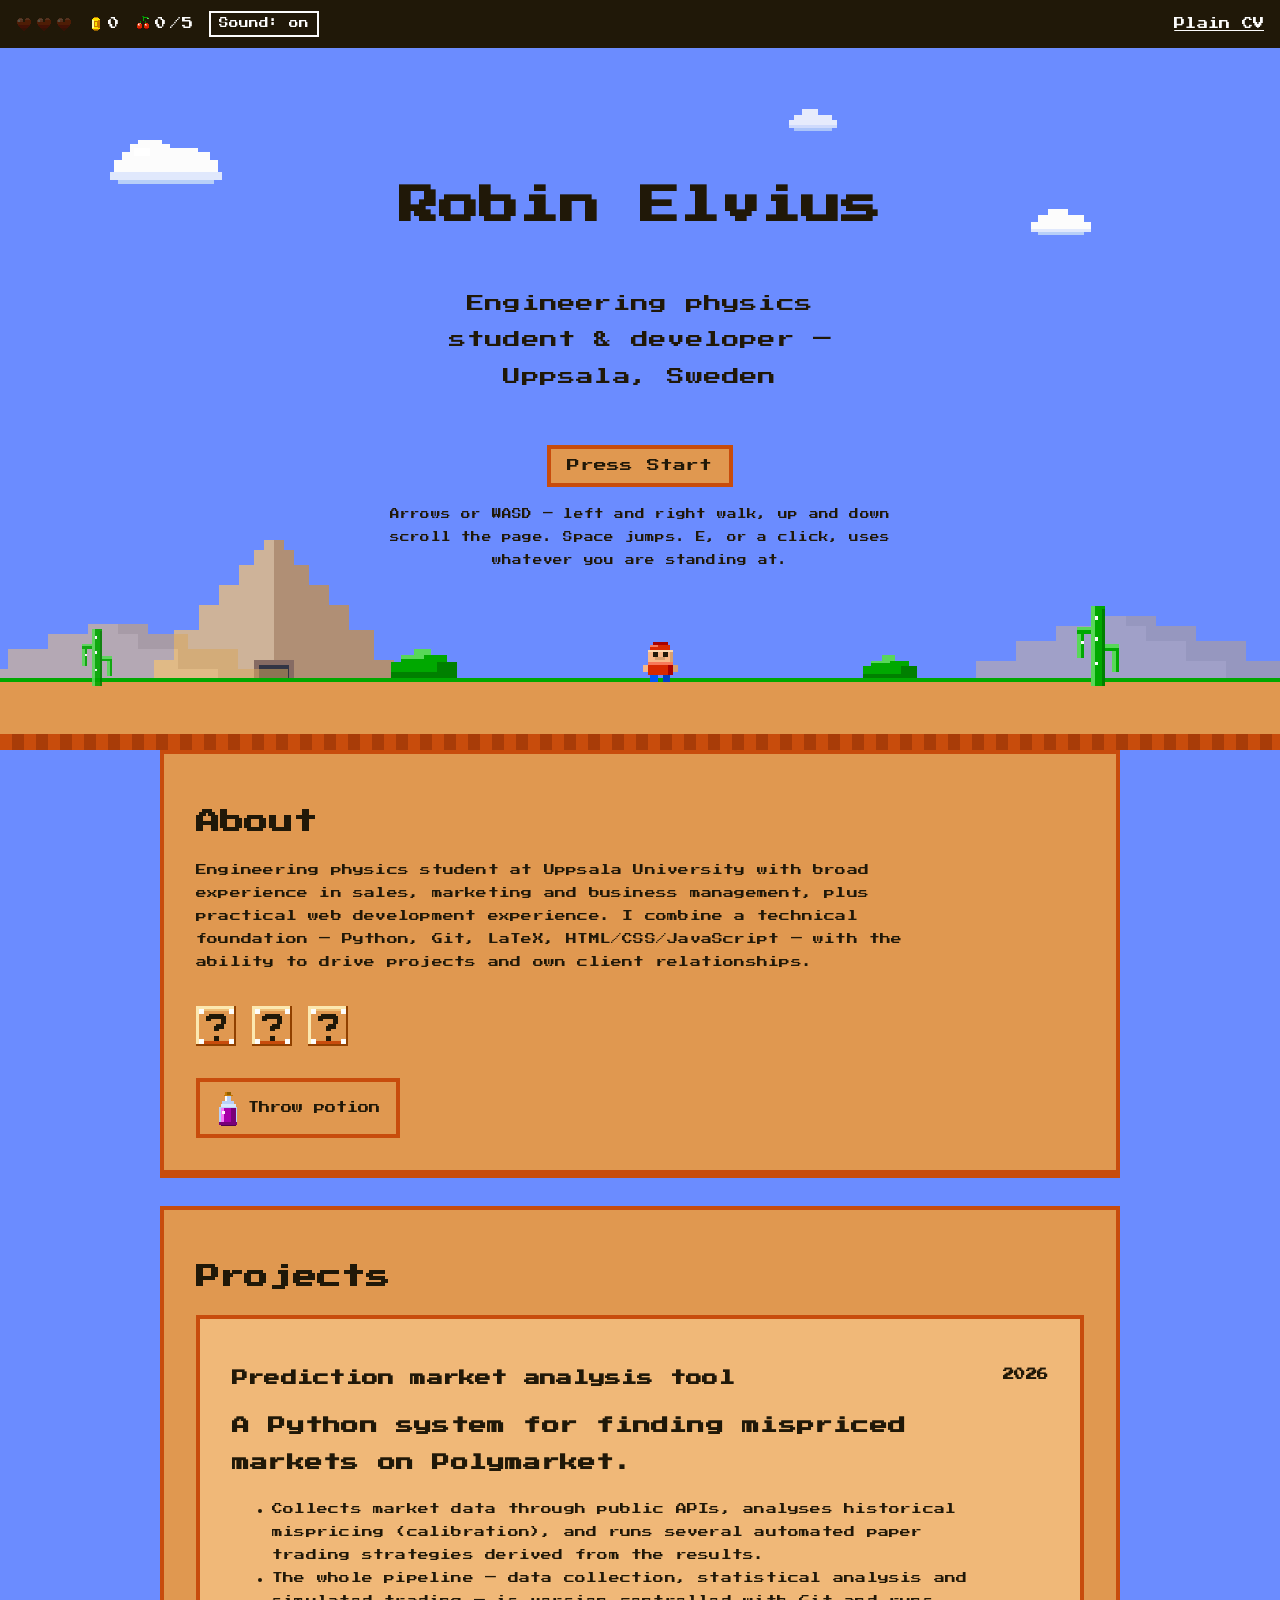
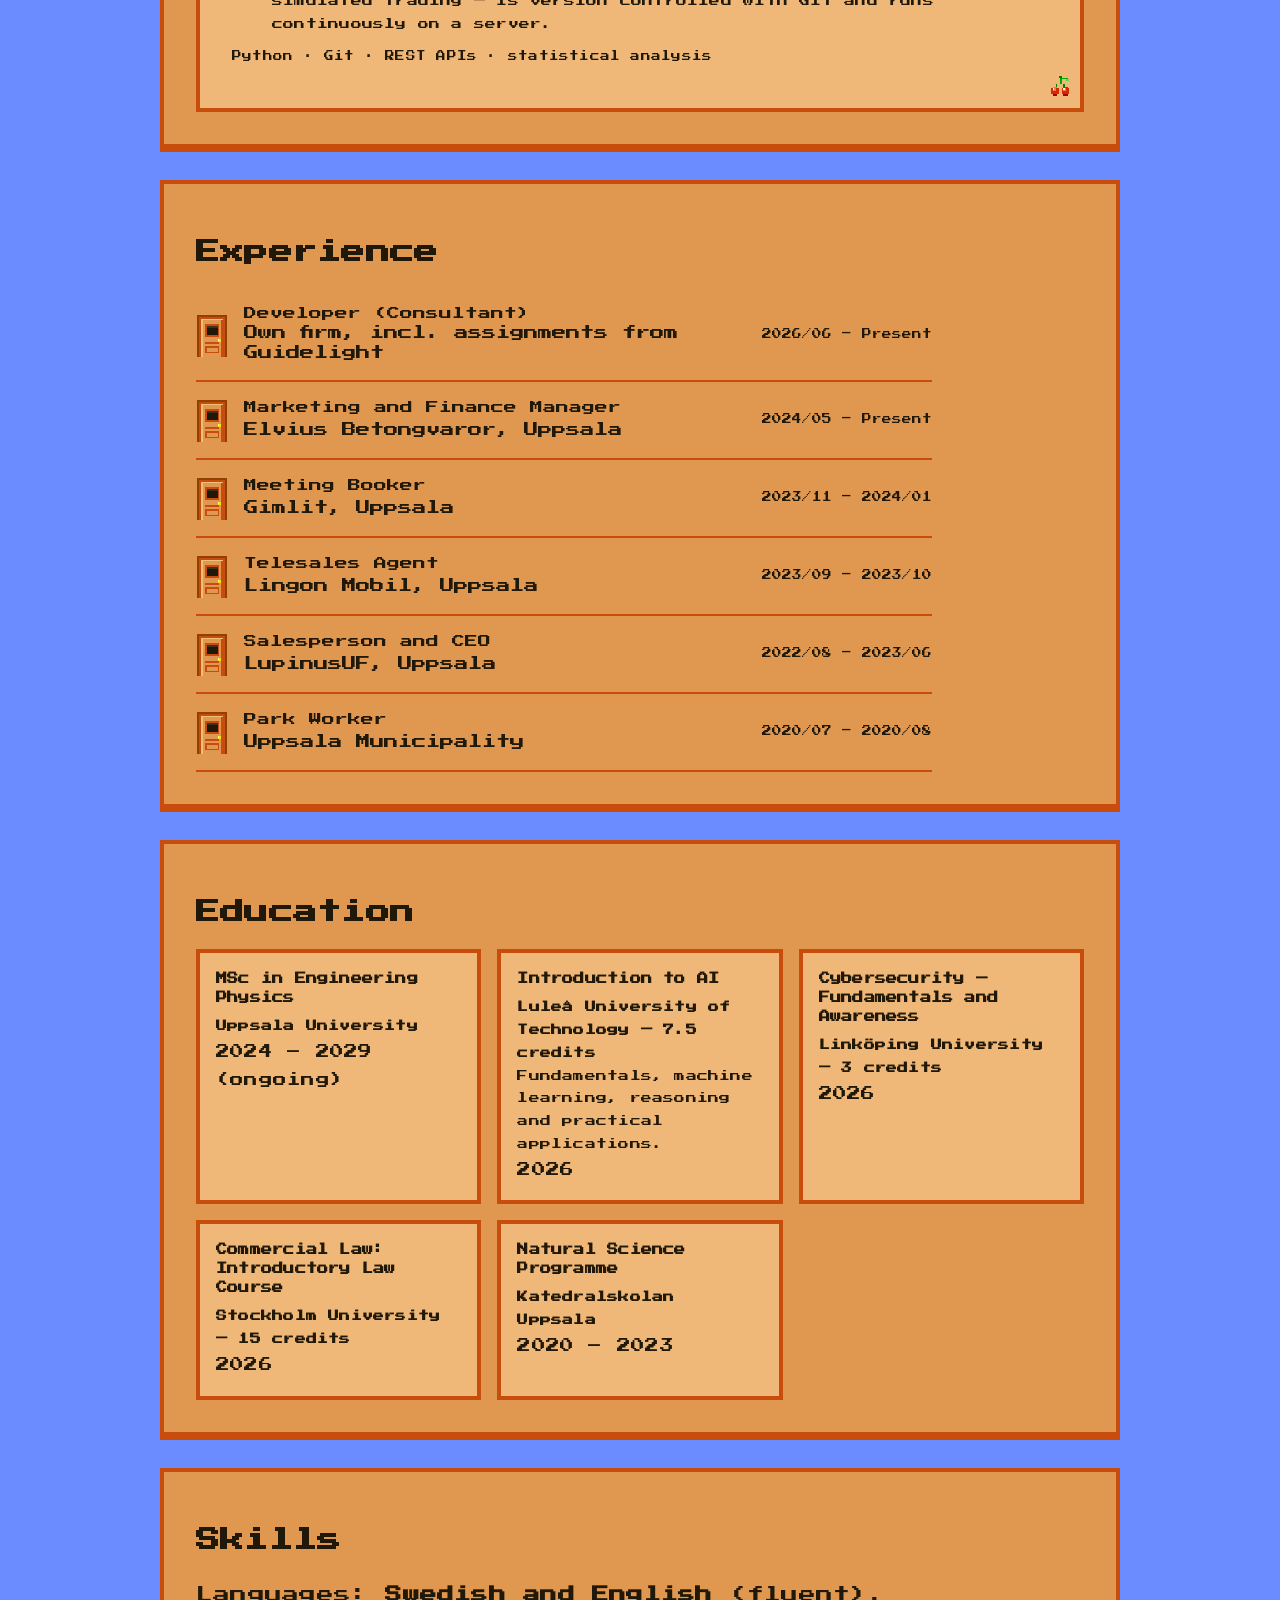
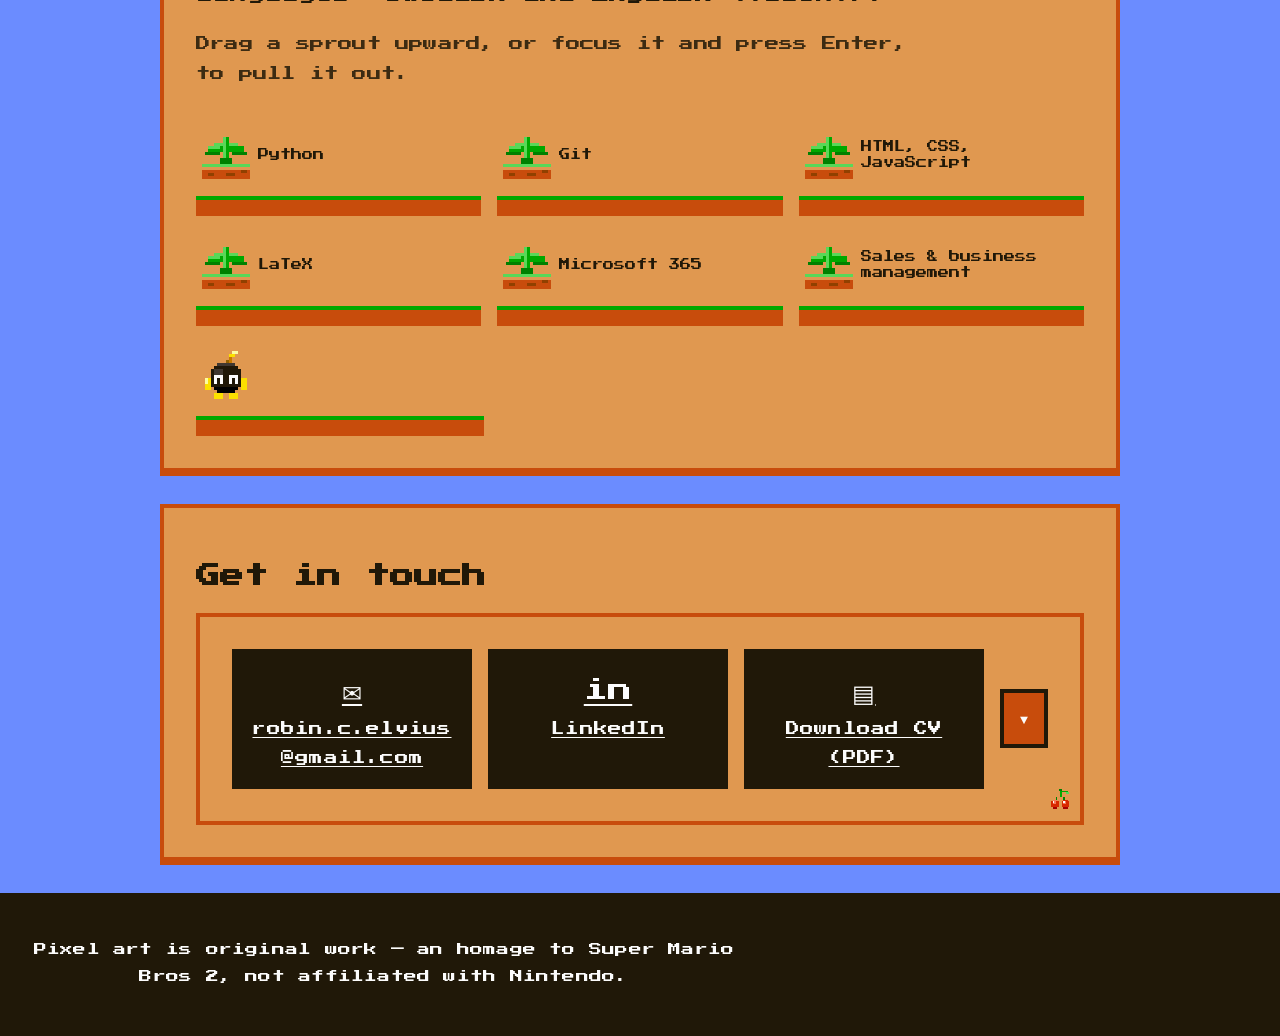
<file: index.html>
<!doctype html>
<html lang="en" class="no-js">
<head>
<meta charset="utf-8">
<meta name="viewport" content="width=device-width, initial-scale=1">
<title>Robin Elvius &mdash; Engineering Physics Student &amp; Developer</title>
<meta name="description" content="Portfolio of Robin Elvius: engineering physics student at Uppsala University, freelance web developer, and builder of a Python prediction-market analysis pipeline.">
<link rel="icon" href="assets/favicon.svg" type="image/svg+xml">
<script>document.documentElement.classList.remove('no-js');</script>
<link rel="stylesheet" href="styles/tokens.css">
<link rel="stylesheet" href="styles/layout.css">
<link rel="stylesheet" href="styles/sprites.css">
<link rel="stylesheet" href="styles/sections.css">
<link rel="stylesheet" href="styles/player.css">
</head>
<body>

<a class="skip-link" href="#about">Skip to content</a>

<header class="hud" id="hud">
  <p class="hud__hearts" aria-hidden="true">
    <svg class="sprite" aria-hidden="true" width="16" height="16"><use href="assets/sprites.svg#sprite-heart"></use></svg>
    <svg class="sprite" aria-hidden="true" width="16" height="16"><use href="assets/sprites.svg#sprite-heart"></use></svg>
    <svg class="sprite" aria-hidden="true" width="16" height="16"><use href="assets/sprites.svg#sprite-heart"></use></svg>
  </p>
  <p class="hud__coins">
    <svg class="sprite" aria-hidden="true" width="16" height="16"><use href="assets/sprites.svg#sprite-coin"></use></svg>
    <span class="hud__coin-count">0</span>
    <span class="visually-hidden">coins collected</span>
  </p>
  <p class="hud__cherries">
    <svg class="sprite" aria-hidden="true" width="16" height="16"><use href="assets/sprites.svg#sprite-cherry"></use></svg>
    <span class="hud__cherry-count">0</span>/5
    <span class="visually-hidden">cherries found</span>
  </p>
  <button type="button" id="sound-toggle" aria-pressed="false">Sound: off</button>
  <a class="hud__plain-cv" href="CV__V_2_.pdf">Plain CV</a>
</header>

<main>

<section id="title" class="section section--title">
  <div class="scenery" aria-hidden="true">
    <svg class="sprite sprite--pyramid" aria-hidden="true" width="48" height="32"><use href="assets/sprites.svg#sprite-pyramid"></use></svg>
    <svg class="sprite sprite--dune sprite--dune-1" aria-hidden="true" width="64" height="16"><use href="assets/sprites.svg#sprite-dune"></use></svg>
    <svg class="sprite sprite--dune sprite--dune-2" aria-hidden="true" width="64" height="16"><use href="assets/sprites.svg#sprite-dune"></use></svg>
    <svg class="sprite sprite--cloud" aria-hidden="true" width="32" height="16"><use href="assets/sprites.svg#sprite-cloud"></use></svg>
    <svg class="sprite sprite--cloud-2" aria-hidden="true" width="24" height="12"><use href="assets/sprites.svg#sprite-cloud-small"></use></svg>
    <svg class="sprite sprite--cloud-3" aria-hidden="true" width="24" height="12"><use href="assets/sprites.svg#sprite-cloud-small"></use></svg>
    <svg class="sprite sprite--bush sprite--bush-1" aria-hidden="true" width="24" height="12"><use href="assets/sprites.svg#sprite-bush"></use></svg>
    <svg class="sprite sprite--bush sprite--bush-2" aria-hidden="true" width="24" height="12"><use href="assets/sprites.svg#sprite-bush"></use></svg>
    <svg class="sprite sprite--cactus" aria-hidden="true" width="16" height="24"><use href="assets/sprites.svg#sprite-cactus"></use></svg>
    <svg class="sprite sprite--cactus-2" aria-hidden="true" width="16" height="24"><use href="assets/sprites.svg#sprite-cactus"></use></svg>
  </div>
  <h1>Robin Elvius</h1>
  <p class="subtitle">Engineering physics student &amp; developer &mdash; Uppsala, Sweden</p>
  <a class="press-start" href="#about">Press Start</a>
  <p class="controls">
    Arrows or WASD &mdash; left and right walk, up and down scroll the page.
    Space jumps. E, or a click, uses whatever you are standing at.
  </p>
</section>

<section id="about" class="section">
  <h2>About</h2>
  <p>
    Engineering physics student at Uppsala University with broad experience in sales,
    marketing and business management, plus practical web development experience.
    I combine a technical foundation &mdash; Python, Git, LaTeX, HTML/CSS/JavaScript &mdash; with
    the ability to drive projects and own client relationships.
  </p>
  <ul class="qblocks">
    <li>
      <button type="button" class="qblock" data-reveal="Studying engineering physics at Uppsala University since 2024.">
        <svg class="sprite" aria-hidden="true" width="24" height="24"><use href="assets/sprites.svg#sprite-question-block"></use></svg>
        <span class="visually-hidden">Reveal: studies</span>
      </button>
      <span class="qblock__reveal" hidden>Studying engineering physics at Uppsala University since 2024.</span>
      <button type="button" class="cherry" data-cherry-id="about-block" hidden>
        <svg class="sprite" aria-hidden="true" width="16" height="16"><use href="assets/sprites.svg#sprite-cherry"></use></svg>
        <span class="visually-hidden">Collect cherry</span>
      </button>
    </li>
    <li>
      <button type="button" class="qblock" data-reveal="Python is my main language &mdash; data pipelines, analysis, automation.">
        <svg class="sprite" aria-hidden="true" width="24" height="24"><use href="assets/sprites.svg#sprite-question-block"></use></svg>
        <span class="visually-hidden">Reveal: Python</span>
      </button>
      <span class="qblock__reveal" hidden>Python is my main language &mdash; data pipelines, analysis, automation.</span>
    </li>
    <li>
      <button type="button" class="qblock" data-reveal="Freelance web developer running my own firm since June 2026.">
        <svg class="sprite" aria-hidden="true" width="24" height="24"><use href="assets/sprites.svg#sprite-question-block"></use></svg>
        <span class="visually-hidden">Reveal: consulting</span>
      </button>
      <span class="qblock__reveal" hidden>Freelance web developer running my own firm since June 2026.</span>
    </li>
  </ul>
  <button type="button" id="potion" aria-pressed="false">
    <svg class="sprite" aria-hidden="true" width="16" height="24"><use href="assets/sprites.svg#sprite-potion"></use></svg>
    <span class="potion__label">Throw potion</span>
  </button>
</section>

<section id="projects" class="section">
  <h2>Projects</h2>
  <article class="boss-card">
    <h3>Prediction market analysis tool <span class="boss-card__year">2026</span></h3>
    <p class="boss-card__lede">A Python system for finding mispriced markets on Polymarket.</p>
    <ul>
      <li>
        Collects market data through public APIs, analyses historical mispricing
        (calibration), and runs several automated paper trading strategies derived
        from the results.
      </li>
      <li>
        The whole pipeline &mdash; data collection, statistical analysis and simulated
        trading &mdash; is version controlled with Git and runs continuously on a server.
      </li>
    </ul>
    <p class="boss-card__stack">Python &middot; Git &middot; REST APIs &middot; statistical analysis</p>
    <button type="button" class="cherry" data-cherry-id="projects-arena">
      <svg class="sprite" aria-hidden="true" width="16" height="16"><use href="assets/sprites.svg#sprite-cherry"></use></svg>
      <span class="visually-hidden">Collect cherry</span>
    </button>
  </article>
</section>

<section id="experience" class="section">
  <h2>Experience</h2>
  <ul class="doors">

    <li>
      <button type="button" class="door" aria-expanded="false" aria-controls="door-1">
        <svg class="sprite" aria-hidden="true" width="24" height="32"><use href="assets/sprites.svg#sprite-door"></use></svg>
        <span class="door__role">Developer (Consultant)</span>
        <span class="door__where">Own firm, incl. assignments from Guidelight</span>
        <time class="door__when" datetime="2026-06">2026/06 &ndash; Present</time>
      </button>
      <div class="door__panel" id="door-1">
        <ul>
          <li>Built and maintained websites for clients in the moving industry, bridal wear and naprapathy, using WordPress, Shopify and HTML/CSS/JavaScript.</li>
          <li>Owned the full client relationship, from needs analysis through delivery to support.</li>
        </ul>
      </div>
    </li>

    <li>
      <button type="button" class="door" aria-expanded="false" aria-controls="door-2">
        <svg class="sprite" aria-hidden="true" width="24" height="32"><use href="assets/sprites.svg#sprite-door"></use></svg>
        <span class="door__role">Marketing and Finance Manager</span>
        <span class="door__where">Elvius Betongvaror, Uppsala</span>
        <time class="door__when" datetime="2024-05">2024/05 &ndash; Present</time>
      </button>
      <div class="door__panel" id="door-2">
        <ul>
          <li>Produced the company's marketing plan and competitor analysis.</li>
          <li>Responsible for budget, ongoing bookkeeping and annual accounts.</li>
          <li>Ran the co-owners' regular meetings and acted as secretary.</li>
        </ul>
      </div>
    </li>

    <li>
      <button type="button" class="door" aria-expanded="false" aria-controls="door-3">
        <svg class="sprite" aria-hidden="true" width="24" height="32"><use href="assets/sprites.svg#sprite-door"></use></svg>
        <span class="door__role">Meeting Booker</span>
        <span class="door__where">Gimlit, Uppsala</span>
        <time class="door__when" datetime="2023-11">2023/11 &ndash; 2024/01</time>
      </button>
      <div class="door__panel" id="door-3">
        <ul>
          <li>Cold called companies to book sales meetings about web services.</li>
          <li>Regularly booked new meetings for the sales organisation.</li>
        </ul>
      </div>
    </li>

    <li>
      <button type="button" class="door" aria-expanded="false" aria-controls="door-4">
        <svg class="sprite" aria-hidden="true" width="24" height="32"><use href="assets/sprites.svg#sprite-door"></use></svg>
        <span class="door__role">Telesales Agent</span>
        <span class="door__where">Lingon Mobil, Uppsala</span>
        <time class="door__when" datetime="2023-09">2023/09 &ndash; 2023/10</time>
      </button>
      <div class="door__panel" id="door-4">
        <ul>
          <li>Cold called new and former customers to sell and renew mobile subscriptions.</li>
          <li>Repeatedly finished in the top percentile of sellers in the office.</li>
        </ul>
      </div>
    </li>

    <li>
      <button type="button" class="door" aria-expanded="false" aria-controls="door-5">
        <svg class="sprite" aria-hidden="true" width="24" height="32"><use href="assets/sprites.svg#sprite-door"></use></svg>
        <span class="door__role">Salesperson and CEO</span>
        <span class="door__where">LupinusUF, Uppsala</span>
        <time class="door__when" datetime="2022-08">2022/08 &ndash; 2023/06</time>
      </button>
      <div class="door__panel" id="door-5">
        <ul>
          <li>Developed packaging and marketing material in the Adobe suite.</li>
          <li>Sold out the entire stock &mdash; around 50 protein bars &mdash; at the UF fair through active sales technique.</li>
          <li>Marketed the product through social media.</li>
        </ul>
        <p class="door__note">UF (Ung Företagsamhet) is Sweden's school entrepreneurship programme, where students run a real company for one academic year.</p>
      </div>
    </li>

    <li>
      <button type="button" class="door" aria-expanded="false" aria-controls="door-6">
        <svg class="sprite" aria-hidden="true" width="24" height="32"><use href="assets/sprites.svg#sprite-door"></use></svg>
        <span class="door__role">Park Worker</span>
        <span class="door__where">Uppsala Municipality</span>
        <time class="door__when" datetime="2020-07">2020/07 &ndash; 2020/08</time>
      </button>
      <div class="door__panel" id="door-6">
        <ul>
          <li>Cleaned and maintained parks and public spaces in and around Uppsala.</li>
        </ul>
        <button type="button" class="cherry" data-cherry-id="oldest-door">
          <svg class="sprite" aria-hidden="true" width="16" height="16"><use href="assets/sprites.svg#sprite-cherry"></use></svg>
          <span class="visually-hidden">Collect cherry</span>
        </button>
      </div>
    </li>

  </ul>
</section>

<section id="education" class="section">
  <h2>Education</h2>
  <ul class="plaques">
    <li class="plaque">
      <h3>MSc in Engineering Physics</h3>
      <p class="plaque__where">Uppsala University</p>
      <time datetime="2024">2024 &ndash; 2029 (ongoing)</time>
    </li>
    <li class="plaque">
      <h3>Introduction to AI</h3>
      <p class="plaque__where">Luleå University of Technology &mdash; 7.5 credits</p>
      <p>Fundamentals, machine learning, reasoning and practical applications.</p>
      <time datetime="2026">2026</time>
    </li>
    <li class="plaque">
      <h3>Cybersecurity &mdash; Fundamentals and Awareness</h3>
      <p class="plaque__where">Linköping University &mdash; 3 credits</p>
      <time datetime="2026">2026</time>
    </li>
    <li class="plaque">
      <h3>Commercial Law: Introductory Law Course</h3>
      <p class="plaque__where">Stockholm University &mdash; 15 credits</p>
      <time datetime="2026">2026</time>
    </li>
    <li class="plaque">
      <h3>Natural Science Programme</h3>
      <p class="plaque__where">Katedralskolan Uppsala</p>
      <time datetime="2020">2020 &ndash; 2023</time>
    </li>
  </ul>
  <button type="button" class="cherry cherry--subspace" data-cherry-id="education-subspace" hidden>
    <svg class="sprite" aria-hidden="true" width="16" height="16"><use href="assets/sprites.svg#sprite-cherry"></use></svg>
    <span class="visually-hidden">Collect hidden cherry</span>
  </button>
</section>

<section id="skills" class="section">
  <h2>Skills</h2>
  <p class="languages">Languages: <strong>Swedish and English</strong> (fluent).</p>
  <p class="skills__hint">Drag a sprout upward, or focus it and press Enter, to pull it out.</p>
  <ul class="sprouts">
    <li>
      <button type="button" class="sprout" data-skill="Python" aria-expanded="false">
        <svg class="sprite" aria-hidden="true" width="16" height="16"><use href="assets/sprites.svg#sprite-sprout"></use></svg>
        <span class="sprout__name">Python</span>
      </button>
      <span class="sprout__detail" hidden>Primary language. Powers the Polymarket data and analysis pipeline.</span>
    </li>
    <li>
      <button type="button" class="sprout" data-skill="Git" aria-expanded="false">
        <svg class="sprite" aria-hidden="true" width="16" height="16"><use href="assets/sprites.svg#sprite-sprout"></use></svg>
        <span class="sprout__name">Git</span>
      </button>
      <span class="sprout__detail" hidden>Version control across every project, including this site.</span>
    </li>
    <li>
      <button type="button" class="sprout" data-skill="Web" aria-expanded="false">
        <svg class="sprite" aria-hidden="true" width="16" height="16"><use href="assets/sprites.svg#sprite-sprout"></use></svg>
        <span class="sprout__name">HTML, CSS, JavaScript</span>
      </button>
      <span class="sprout__detail" hidden>Client websites, WordPress and Shopify work, and this page.</span>
    </li>
    <li>
      <button type="button" class="sprout" data-skill="LaTeX" aria-expanded="false">
        <svg class="sprite" aria-hidden="true" width="16" height="16"><use href="assets/sprites.svg#sprite-sprout"></use></svg>
        <span class="sprout__name">LaTeX</span>
      </button>
      <span class="sprout__detail" hidden>Academic reports and typesetting, including my CV.</span>
    </li>
    <li>
      <button type="button" class="sprout" data-skill="Office" aria-expanded="false">
        <svg class="sprite" aria-hidden="true" width="16" height="16"><use href="assets/sprites.svg#sprite-sprout"></use></svg>
        <span class="sprout__name">Microsoft 365</span>
      </button>
      <span class="sprout__detail" hidden>Office suite &mdash; used daily for bookkeeping and reporting.</span>
    </li>
    <li>
      <button type="button" class="sprout" data-skill="Business" aria-expanded="false">
        <svg class="sprite" aria-hidden="true" width="16" height="16"><use href="assets/sprites.svg#sprite-sprout"></use></svg>
        <span class="sprout__name">Sales &amp; business management</span>
      </button>
      <span class="sprout__detail" hidden>Marketing plans, competitor analysis, budgets and bookkeeping.</span>
    </li>
    <li>
      <button type="button" class="sprout sprout--bobomb" data-skill="bobomb" aria-expanded="false">
        <svg class="sprite" aria-hidden="true" width="16" height="16"><use href="assets/sprites.svg#sprite-bobomb"></use></svg>
        <span class="sprout__name visually-hidden">A Bob-omb</span>
      </button>
      <span class="sprout__detail" hidden>That was a Bob-omb, not a vegetable.</span>
    </li>
  </ul>
</section>

<section id="contact" class="section">
  <h2>Get in touch</h2>
  <div class="slot">
    <ul class="slot__reels">
      <li class="slot__reel">
        <a href="mailto:robin.c.elvius@gmail.com">
          <span class="slot__symbol" aria-hidden="true">&#9993;</span>
          robin.c.elvius@gmail.com
        </a>
      </li>
      <li class="slot__reel">
        <a href="https://www.linkedin.com/in/robin-elvius-132368252">
          <span class="slot__symbol" aria-hidden="true">in</span>
          LinkedIn
        </a>
      </li>
      <li class="slot__reel">
        <a href="CV__V_2_.pdf">
          <span class="slot__symbol" aria-hidden="true">&#9636;</span>
          Download CV (PDF)
        </a>
      </li>
    </ul>
    <button type="button" id="slot-lever">
      <span class="visually-hidden">Spin the reels</span>
      <span aria-hidden="true">&#9660;</span>
    </button>
    <button type="button" class="cherry" data-cherry-id="slot-chassis">
      <svg class="sprite" aria-hidden="true" width="16" height="16"><use href="assets/sprites.svg#sprite-cherry"></use></svg>
      <span class="visually-hidden">Collect cherry</span>
    </button>
  </div>
</section>

</main>

<!-- The play layer. Purely decorative: every element it can reach is a real
     button that also works with Tab and Enter. -->
<div id="stage" class="stage" aria-hidden="true" hidden>
  <div class="stage__ground"></div>
  <svg id="player-sprite" class="player" width="44" height="55">
    <use href="assets/sprites.svg#sprite-player-idle"></use>
  </svg>
</div>

<div class="dpad" aria-hidden="true" hidden>
  <div class="dpad__pad">
    <button type="button" data-input="left" tabindex="-1">◀</button>
    <button type="button" data-input="right" tabindex="-1">▶</button>
  </div>
  <div class="dpad__pad">
    <button type="button" data-input="action" tabindex="-1">USE</button>
    <button type="button" data-input="jump" tabindex="-1">JUMP</button>
  </div>
</div>

<footer class="footer">
  <p>Pixel art is original work &mdash; an homage to Super Mario Bros 2, not affiliated with Nintendo.</p>
</footer>

<script type="module" src="scripts/main.js"></script>
</body>
</html>
</file>
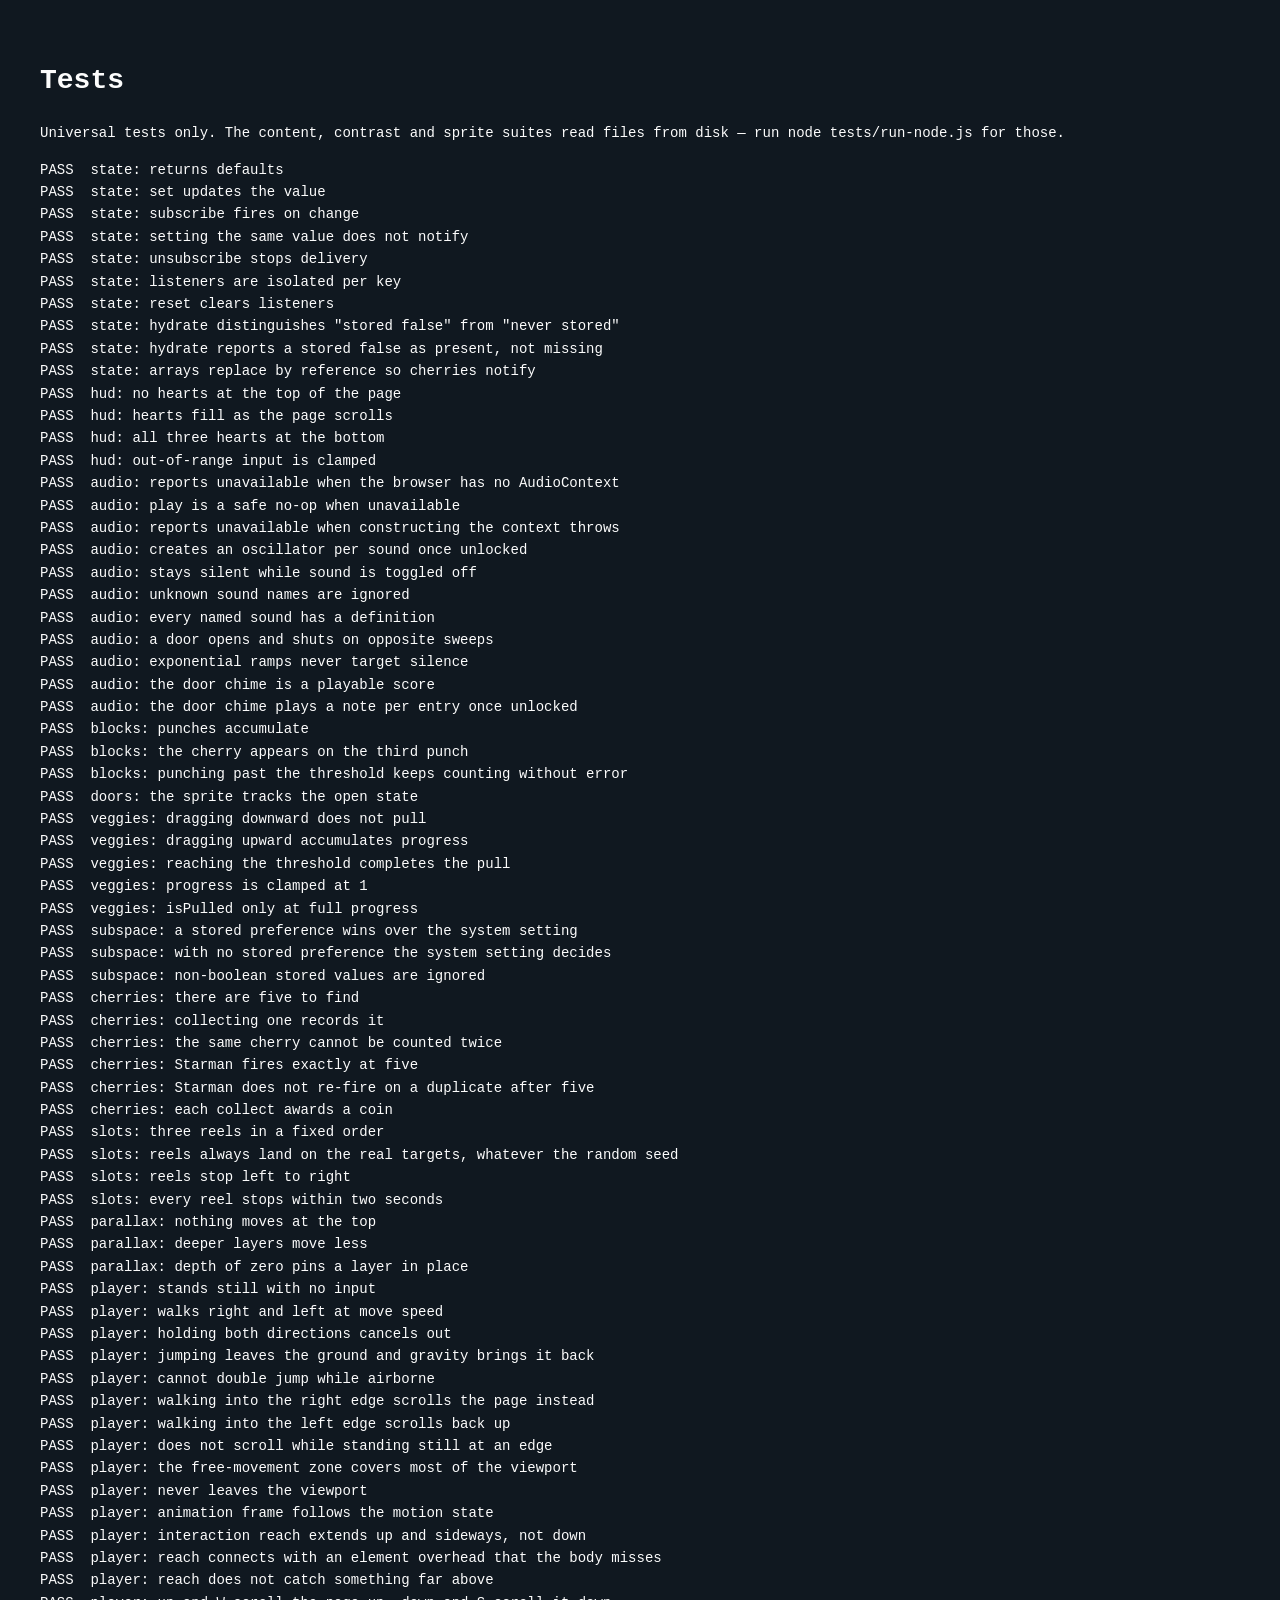
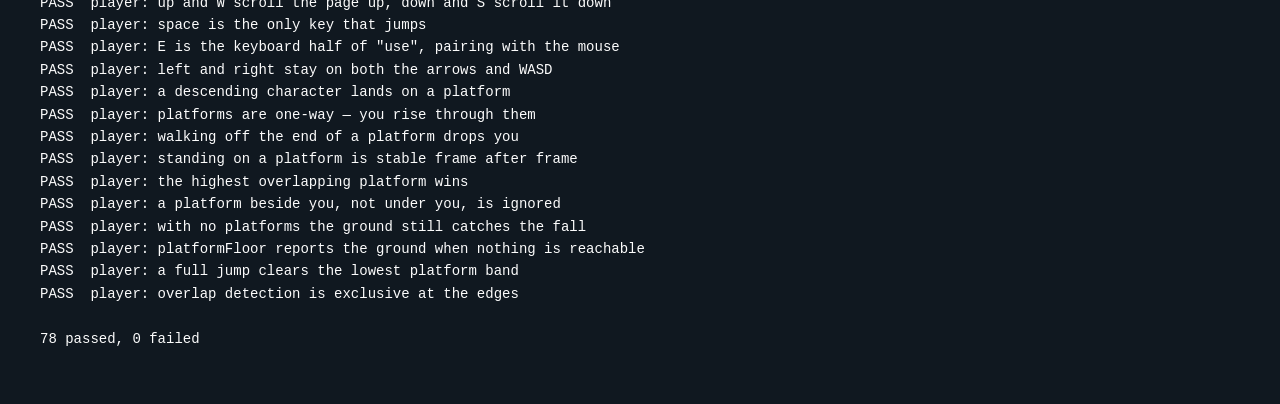
<file: test.html>
<!doctype html>
<meta charset="utf-8">
<title>Tests — Mario Portfolio</title>
<style>
  body { background: #101820; color: #FCFCFC; font: 14px/1.6 ui-monospace, monospace; padding: 2rem; }
  pre { white-space: pre-wrap; }
</style>
<h1>Tests</h1>
<p>Universal tests only. The content, contrast and sprite suites read files
from disk — run <code>node tests/run-node.js</code> for those.</p>
<pre id="output">Running…</pre>
<script type="module">
  import { run } from './tests/harness.js';
  import './tests/all.js';

  const output = document.getElementById('output');
  output.textContent = '';
  run((message) => { output.textContent += message + '\n'; });
</script>
</file>
<file: styles/tokens.css>
@font-face {
  font-family: 'Press Start 2P';
  src: url('../assets/fonts/PressStart2P.woff2') format('woff2');
  font-display: swap;
  font-weight: 400;
  font-style: normal;
}

:root {
  --sky: #6B8CFF;
  --sand: #E09850;
  --ground: #C84C0C;
  --pipe: #00A800;
  --ink: #201808;
  --paper: #FCFCFC;

  --subspace-bg: #101820;
  --accent: #D82800;

  /* The lit top edge of the ground brickwork. Anything wearing this colour is
     something the character can stand on, in both colour schemes. */
  --ledge: #F0C078;

  --bg: var(--sky);
  --panel: var(--sand);
  --panel-raised: #F0B878;
  --panel-edge: var(--ground);
  --text: var(--ink);
  --text-invert: var(--paper);
  --ground-height: 4.5rem;

  --space-1: 0.5rem;
  --space-2: 1rem;
  --space-3: 2rem;
  --space-4: 4rem;

  /* Pixel type everywhere, including body copy. It is far wider than a normal
     face, so body sizes run small with generous leading to stay readable. */
  --font-display: 'Press Start 2P', ui-monospace, 'Courier New', monospace;
  --font-body: 'Press Start 2P', ui-monospace, 'Courier New', monospace;

  --pixel: 4px;
  --hud-height: 3rem;
  --play-ground: 4.5rem;
}

/* Subspace: the dark mode joke. Swaps every semantic token at once. */
html[data-subspace='on'] {
  --bg: var(--subspace-bg);
  --panel: #1C2733;
  --panel-raised: #26333F;
  --panel-edge: var(--accent);
  --text: var(--paper);
  --text-invert: var(--ink);
}
</file>
<file: styles/layout.css>
*, *::before, *::after { box-sizing: border-box; }

body {
  margin: 0;
  background: var(--bg);
  color: var(--text);
  font-family: var(--font-body);
  /* Pixel glyphs are wide and have no lowercase descender rhythm, so body copy
     needs a smaller size and much looser leading than a normal face would. */
  font-size: 0.68rem;
  line-height: 2.1;
  letter-spacing: 0.02em;
  transition: background-color 200ms linear, color 200ms linear;
}

p, li { max-width: 46rem; }

h1, h2, h3, .hud, .press-start, button {
  font-family: var(--font-display);
  line-height: 1.4;
}

h1 { font-size: clamp(1.25rem, 5vw, 2.5rem); }
h2 { font-size: clamp(1rem, 3vw, 1.5rem); }
h3 { font-size: clamp(0.75rem, 2vw, 1rem); }

a { color: inherit; }

.visually-hidden {
  position: absolute;
  width: 1px; height: 1px;
  margin: -1px; padding: 0;
  overflow: hidden;
  clip-path: inset(50%);
  white-space: nowrap;
}

.skip-link {
  position: absolute;
  left: var(--space-2);
  top: -4rem;
  z-index: 100;
  padding: var(--space-1) var(--space-2);
  background: var(--panel);
  color: var(--text);
  font-family: var(--font-display);
  font-size: 0.7rem;
  transition: top 120ms ease-out;
}
.skip-link:focus { top: var(--space-1); }

:focus-visible {
  outline: var(--pixel) solid var(--ink);
  outline-offset: var(--pixel);
}
html[data-subspace='on'] :focus-visible { outline-color: var(--paper); }
.hud :focus-visible { outline-color: var(--paper); }

.hud {
  position: sticky;
  top: 0;
  z-index: 50;
  display: flex;
  align-items: center;
  gap: var(--space-2);
  min-height: var(--hud-height);
  padding: var(--space-1) var(--space-2);
  background: var(--ink);
  color: var(--paper);
  font-size: 0.7rem;
}
.hud p { margin: 0; display: flex; align-items: center; gap: 0.25rem; }
.hud__hearts .sprite { transition: opacity 150ms linear; }
.hud__plain-cv { margin-left: auto; color: var(--paper); }

.hud button {
  background: transparent;
  border: 2px solid var(--paper);
  color: var(--paper);
  font-size: 0.6rem;
  padding: 0.25rem 0.5rem;
  cursor: pointer;
}

/* Content sections sit on sand panels above the sky, so body text renders as
   --ink on --sand — the pairing the contrast test guards. */
.section {
  max-width: 60rem;
  margin: 0 auto var(--space-3);
  padding: var(--space-3);
  background: var(--panel);
  border: var(--pixel) solid var(--panel-edge);
  box-shadow: 0 var(--pixel) 0 var(--panel-edge);
}

/* The title screen is the one full-bleed section: it is the sky itself. */
.section--title {
  max-width: none;
  width: 100%;
  min-height: 78vh;
  margin: 0;
  padding: var(--space-4) var(--space-2) calc(var(--ground-height) + var(--space-4));
  background: none;
  border: 0;
  box-shadow: none;
  display: flex;
  flex-direction: column;
  justify-content: center;
  align-items: center;
  text-align: center;
  position: relative;
}

/* The desert floor. Sand band, green top edge, brick coursing along the base. */
.scenery::after {
  content: '';
  position: absolute;
  left: 0;
  right: 0;
  bottom: 0;
  height: var(--ground-height);
  background:
    repeating-linear-gradient(90deg,
      var(--ground) 0 12px, #A83C08 12px 24px) bottom / 100% 1rem no-repeat,
    var(--sand);
  border-top: var(--pixel) solid var(--pipe);
}

.footer {
  padding: var(--space-3) var(--space-2);
  background: var(--ink);
  color: var(--paper);
  font-size: 0.8rem;
  text-align: center;
}

/* Without JS every progressive-enhancement affordance is hidden and every
   panel is open, so the page degrades to a plain readable CV. */
.no-js .hud button,
.no-js #potion,
.no-js #slot-lever,
.no-js .cherry,
.no-js .skills__hint { display: none; }
.no-js .door__panel,
.no-js .sprout__detail,
.no-js .qblock__reveal { display: block !important; }

@media (max-width: 768px) {
  .section { padding: var(--space-3) var(--space-2); }
  .hud { font-size: 0.6rem; gap: var(--space-1); flex-wrap: wrap; }
}

@media (prefers-reduced-motion: reduce) {
  *, *::before, *::after {
    animation-duration: 0.01ms !important;
    animation-iteration-count: 1 !important;
    transition-duration: 0.01ms !important;
    scroll-behavior: auto !important;
  }
}
</file>
<file: styles/sprites.css>
.sprite {
  display: inline-block;
  vertical-align: middle;
  image-rendering: pixelated;
  flex: none;
}

.hud .sprite { width: 1rem; height: 1rem; }
.qblock .sprite { width: 2.5rem; height: 2.5rem; }
.door .sprite { width: 2rem; height: 2.75rem; }
.sprout .sprite { width: 3rem; height: 3rem; }
#potion .sprite { width: 1.5rem; height: 2.25rem; }
.cherry .sprite { width: 1.5rem; height: 1.5rem; }

.scenery {
  position: absolute;
  inset: 0;
  pointer-events: none;
  overflow: hidden;
}
/* Background layers, back to front: dunes, pyramid, bushes, cacti, clouds. */
.scenery .sprite { position: absolute; }

.sprite--dune { height: 5rem; width: 24rem; opacity: 0.55; }
.sprite--dune-1 { bottom: calc(var(--ground-height) - 1rem); left: -4rem; }
.sprite--dune-2 { bottom: calc(var(--ground-height) - 0.5rem); right: -6rem; width: 30rem; opacity: 0.4; }

.sprite--pyramid {
  bottom: calc(var(--ground-height) - 0.75rem);
  left: 12%;
  width: 15rem;
  height: 10rem;
  opacity: 0.75;
}

.sprite--cloud { top: 12%; left: 8%; width: 8rem; height: 4rem; }
.sprite--cloud-2 { top: 22%; right: 14%; width: 5rem; height: 2.5rem; }
.sprite--cloud-3 { top: 8%; right: 34%; width: 4rem; height: 2rem; opacity: 0.85; }

.sprite--bush { height: 2.5rem; width: 5rem; }
.sprite--bush-1 { bottom: calc(var(--ground-height) - 0.25rem); left: 30%; }
.sprite--bush-2 { bottom: calc(var(--ground-height) - 0.25rem); right: 28%; width: 4rem; height: 2rem; }

/* Planted in the sand rather than floating: sits on top of the ground band. */
.sprite--cactus {
  bottom: calc(var(--ground-height) - 0.5rem);
  right: 12%;
  width: 3.5rem;
  height: 5.25rem;
  z-index: 1;
}
.sprite--cactus-2 {
  bottom: calc(var(--ground-height) - 0.5rem);
  left: 6%;
  width: 2.5rem;
  height: 3.75rem;
  z-index: 1;
  opacity: 0.9;
}

/* Shy Guys are injected by parallax.js and walk along the top of the ground. */
.shyguy {
  position: absolute;
  bottom: calc(var(--ground-height) - 0.25rem);
  width: 2.5rem;
  height: 2.5rem;
  z-index: 1;
  animation: shyguy-walk 14s linear infinite;
}
@keyframes shyguy-walk {
  from { transform: translateX(-3rem) scaleX(1); }
  49%  { transform: translateX(calc(100vw + 3rem)) scaleX(1); }
  50%  { transform: translateX(calc(100vw + 3rem)) scaleX(-1); }
  to   { transform: translateX(-3rem) scaleX(-1); }
}

@keyframes block-punch {
  0%, 100% { transform: translateY(0); }
  40%      { transform: translateY(-0.6rem); }
}

@keyframes screen-shake {
  0%, 100% { transform: translate(0, 0); }
  25%      { transform: translate(-4px, 2px); }
  75%      { transform: translate(4px, -2px); }
}

@media (prefers-reduced-motion: reduce) {
  .shyguy { display: none; }
}
</file>
<file: styles/sections.css>
.press-start {
  display: inline-block;
  margin-top: var(--space-3);
  padding: var(--space-1) var(--space-2);
  background: var(--panel);
  border: var(--pixel) solid var(--panel-edge);
  color: var(--text);
  text-decoration: none;
  font-family: var(--font-display);
  font-size: 0.8rem;
  animation: press-start-blink 1.4s steps(2) infinite;
}
/* Kept shallow so the label stays legible through the dim half of the blink. */
@keyframes press-start-blink { 50% { opacity: 0.6; } }

.subtitle { font-size: 1.1rem; max-width: 30rem; }

/* The control legend. Readable before Press Start and left in place after, so
   nobody has to guess which key does what mid-level. */
.controls {
  margin-top: var(--space-2);
  max-width: 34rem;
  font-size: 0.6rem;
  line-height: 2.4;
}

.qblocks, .doors, .plaques, .sprouts, .slot__reels {
  list-style: none;
  margin: 0;
  padding: 0;
}

.qblocks { display: flex; flex-wrap: wrap; gap: var(--space-2); margin-top: var(--space-3); }
.qblocks li { display: flex; flex-direction: column; align-items: flex-start; gap: var(--space-1); max-width: 16rem; }
.qblock { background: none; border: 0; padding: 0; cursor: pointer; }
.qblock__reveal { font-family: var(--font-body); font-size: 0.9rem; }

#potion {
  margin-top: var(--space-3);
  display: inline-flex;
  align-items: center;
  gap: var(--space-1);
  background: var(--panel);
  border: var(--pixel) solid var(--panel-edge);
  color: var(--text);
  padding: var(--space-1) var(--space-2);
  font-size: 0.7rem;
  cursor: pointer;
}

.boss-card {
  position: relative;
  background: var(--panel-raised);
  border: var(--pixel) solid var(--panel-edge);
  padding: var(--space-3);
}
.boss-card__year { float: right; font-size: 0.7rem; }
.boss-card__lede { font-size: 1.1rem; font-weight: 600; }
.boss-card__stack { font-family: var(--font-display); font-size: 0.6rem; }

/* Direct children only: the bullets inside an opened panel are also `li`, and
   an unscoped selector drew a rule under every line of every role. */
.doors > li { border-bottom: 2px solid var(--panel-edge); }
.door {
  display: grid;
  grid-template-columns: auto 1fr auto;
  grid-template-areas: 'icon role when' 'icon where when';
  gap: 0 var(--space-2);
  align-items: center;
  width: 100%;
  padding: var(--space-2) 0;
  background: none;
  border: 0;
  color: var(--text);
  text-align: left;
  cursor: pointer;
}
.door .sprite { grid-area: icon; transform-origin: 0% 50%; }
.door__role  { grid-area: role; font-size: 0.8rem; }
.door__where { grid-area: where; font-family: var(--font-body); font-size: 0.9rem; }
.door__when  { grid-area: when; font-size: 0.6rem; }
.door__note { font-size: 0.85rem; font-style: italic; }

/* --------------------------------------------------------- door opening --
   Two halves of one moment: the leaf swings back on the button, and the panel
   behind it wipes downward as if the room were being lit. Both run in steps()
   so the motion reads as frames rather than as a smooth CSS transition. */

.door--open .sprite { animation: door-swing 320ms steps(4) both; }

@keyframes door-swing {
  0%   { transform: scaleX(1) translateX(0); }
  50%  { transform: scaleX(0.55) translateX(1px); }
  100% { transform: scaleX(0.82) translateX(0); }
}

.door__panel { padding: 0 0 var(--space-2) var(--space-4); }
.door__panel[hidden] { display: none; }

/* Keyed off the open door rather than the panel itself, so the wipe cannot run
   on load — with scripts disabled every panel is visible from the start, and an
   unscoped rule would wipe all six of them in at first paint.
   No fill-mode either: once the wipe ends the clip-path drops away entirely, so
   a focus ring on anything inside the panel is not clipped by a leftover box. */
.door--open + .door__panel { animation: door-reveal 320ms steps(5); }

@keyframes door-reveal {
  0%   { clip-path: inset(0 0 100% 0); opacity: 0.2; }
  100% { clip-path: inset(0 0 0 0);    opacity: 1; }
}

@media (prefers-reduced-motion: reduce) {
  .door--open .sprite,
  .door--open + .door__panel { animation: none; }
}

.plaques { display: grid; gap: var(--space-2); grid-template-columns: repeat(auto-fit, minmax(16rem, 1fr)); }
.plaque {
  background: var(--panel-raised);
  border: var(--pixel) solid var(--panel-edge);
  padding: var(--space-2);
}
/* Long course names wrap badly in pixel type at the global h3 size. */
.plaque h3 { margin: 0 0 var(--space-1); font-size: 0.7rem; line-height: 1.7; }
.plaque p { margin: 0; }
.plaque__where { font-weight: 600; }
.plaque time { font-size: 0.85rem; }

.languages { font-size: 1.05rem; }
.skills__hint { font-size: 0.9rem; opacity: 0.85; }
/* Each sprout gets its own plot of soil, so every one looks planted no matter
   how the row wraps. */
.sprouts {
  display: flex;
  flex-wrap: wrap;
  align-items: stretch;
  gap: var(--space-2);
  margin-top: var(--space-3);
}
.sprouts li {
  display: flex;
  flex-direction: column;
  justify-content: flex-end;
  gap: var(--space-1);
  flex: 1 1 14rem;
  max-width: 18rem;
  padding-top: var(--space-1);
}
.sprouts li::after {
  content: '';
  display: block;
  height: 1.25rem;
  margin-top: var(--space-1);
  background: var(--ground);
  border-top: var(--pixel) solid var(--pipe);
}
.sprout {
  display: flex;
  align-items: center;
  gap: var(--space-1);
  background: none;
  border: 0;
  color: var(--text);
  font-size: 0.7rem;
  text-align: left;
  cursor: grab;
  touch-action: none;
  transition: transform 120ms ease-out;
}
.sprout[aria-expanded='true'] { cursor: default; }
.sprout__detail { font-family: var(--font-body); font-size: 0.9rem; }

.slot {
  position: relative;
  background: var(--panel);
  border: var(--pixel) solid var(--panel-edge);
  padding: var(--space-3);
  display: flex;
  align-items: center;
  gap: var(--space-2);
}
.slot__reels { display: flex; flex: 1; gap: var(--space-2); }
.slot__reel {
  flex: 1;
  background: var(--text);
  color: var(--text-invert);
  padding: var(--space-2);
  text-align: center;
  overflow: hidden;
}
.slot__reel a { color: inherit; display: block; font-size: 0.85rem; word-break: break-word; }
.slot__symbol { display: block; font-size: 1.5rem; }
.slot__reel--spinning { animation: reel-spin 120ms steps(2) infinite; }
@keyframes reel-spin { 50% { transform: translateY(-0.5rem); opacity: 0.6; } }

#slot-lever {
  background: var(--panel-edge);
  border: var(--pixel) solid var(--text);
  color: var(--text-invert);
  padding: var(--space-2);
  cursor: pointer;
}

.cherry { background: none; border: 0; padding: 0; cursor: pointer; line-height: 0; }
.cherry[hidden] { display: none; }
/* Cherries tucked into a corner of their host card rather than floating loose. */
.boss-card > .cherry,
.slot > .cherry { position: absolute; right: var(--space-1); bottom: var(--space-1); }

/* Colour cycling is capped at 3 Hz. Faster flashing is a seizure risk, so the
   step count and duration below must not be increased. */
@keyframes starman-cycle {
  0%   { filter: hue-rotate(0deg); }
  100% { filter: hue-rotate(360deg); }
}

html[data-starman='on'] body {
  animation: starman-cycle 1.5s steps(4) infinite;
}

/* Reduced-motion visitors get a static gold tint and the banner instead. */
html[data-starman='static'] body {
  filter: sepia(0.6) saturate(1.6) hue-rotate(-15deg);
}

.starman-banner {
  position: fixed;
  left: 50%;
  bottom: var(--space-3);
  transform: translateX(-50%);
  z-index: 60;
  margin: 0;
  padding: var(--space-1) var(--space-2);
  background: var(--ink);
  color: #FCE000;
  border: var(--pixel) solid #FCE000;
  font-family: var(--font-display);
  font-size: 0.7rem;
  text-align: center;
  display: flex;
  align-items: center;
  gap: var(--space-1);
}
.starman-banner .sprite { width: 1.25rem; height: 1.25rem; }

@media (max-width: 768px) {
  .door { grid-template-columns: auto 1fr; grid-template-areas: 'icon role' 'icon where' 'icon when'; }
  .door__panel { padding-left: var(--space-3); }
  .slot { flex-direction: column; }
  .slot__reels { flex-direction: column; width: 100%; }
}
</file>
<file: styles/player.css>
/* ---------------------------------------------------------------- stage --
   The play layer sits fixed over the page. The character stays put while the
   page scrolls underneath, so walking right advances through the CV. */

.stage {
  position: fixed;
  inset: 0;
  z-index: 40;
  pointer-events: none;
}
.stage[hidden] { display: none; }

/* Desert brickwork, built from hard-stop gradients so it stays crisp at any
   width: a sunlit crust along the top, then a course-and-joint lattice with
   every other row offset the way a bonded wall actually runs. */
.stage__ground {
  position: absolute;
  left: 0;
  right: 0;
  bottom: 0;
  height: var(--play-ground);
  border-top: var(--pixel) solid #904000;
  background-color: var(--sand);
  background-image:
    linear-gradient(180deg, var(--ledge) 0 6px, #E8AC68 6px 10px, transparent 10px),
    repeating-linear-gradient(90deg,
      transparent 0 28px, #B87438 28px 32px),
    repeating-linear-gradient(180deg,
      transparent 0 18px, #B87438 18px 22px),
    linear-gradient(180deg, transparent 0 calc(100% - 8px), #A85C28 calc(100% - 8px));
  image-rendering: pixelated;
}

/* Ledges you can actually stand on get a lit top edge, so the level reads
   before you walk into it. Inset, so nothing shifts when play starts. */
html[data-playing='on'] :is(.qblock, .plaque, .boss-card, .door, .slot) {
  box-shadow: inset 0 var(--pixel) 0 var(--ledge);
}

.player {
  position: absolute;
  bottom: var(--play-ground);
  left: 0;
  width: 44px;
  height: 55px;
  image-rendering: pixelated;
  transform-origin: 50% 100%;
  will-change: transform;
}

/* Sections need clearance so the ground band never covers the last line. */
html[data-playing='on'] .footer { padding-bottom: calc(var(--play-ground) + 2rem); }

/* ------------------------------------------------------------- controls --
   Touch D-pad. Hidden until the game starts and on devices with a mouse. */

.dpad {
  position: fixed;
  z-index: 45;
  left: 0;
  right: 0;
  bottom: 0;
  display: none;
  justify-content: space-between;
  padding: var(--space-1);
  pointer-events: none;
}
.dpad__pad { display: flex; gap: var(--space-1); pointer-events: none; }
.dpad button {
  pointer-events: auto;
  width: 3.5rem;
  height: 3.5rem;
  background: rgba(32, 24, 8, 0.75);
  border: var(--pixel) solid var(--paper);
  color: var(--paper);
  font-size: 0.55rem;
  touch-action: none;
}
.dpad button[data-input='left'],
.dpad button[data-input='right'] { font-size: 1rem; }

html[data-playing='on'] .dpad[hidden] { display: none; }

@media (hover: none) and (pointer: coarse) {
  html[data-playing='on'] .dpad { display: flex; }
}

/* ---------------------------------------------------------------- intro --
   Press Start: the title flashes, the screen wipes, then play begins. */

html[data-intro='on'] #title h1 {
  animation: title-pop 400ms steps(4) 2;
}
html[data-intro='on'] .press-start {
  animation: press-start-flash 150ms steps(2) 8;
}
html[data-intro='on'] body::after {
  content: '';
  position: fixed;
  inset: 0;
  z-index: 90;
  background: var(--paper);
  pointer-events: none;
  animation: intro-wipe 1.5s ease-in forwards;
}

@keyframes title-pop {
  0%, 100% { transform: scale(1); }
  50%      { transform: scale(1.12); }
}
@keyframes press-start-flash {
  50% { opacity: 0.1; }
}
@keyframes intro-wipe {
  0%   { opacity: 0; }
  55%  { opacity: 0.9; }
  100% { opacity: 0; }
}

.press-start[aria-disabled='true'] {
  animation: none;
  opacity: 0.85;
  cursor: default;
  font-size: 0.55rem;
}

@media (prefers-reduced-motion: reduce) {
  html[data-intro='on'] #title h1,
  html[data-intro='on'] .press-start,
  html[data-intro='on'] body::after { animation: none; }
}
</file>
